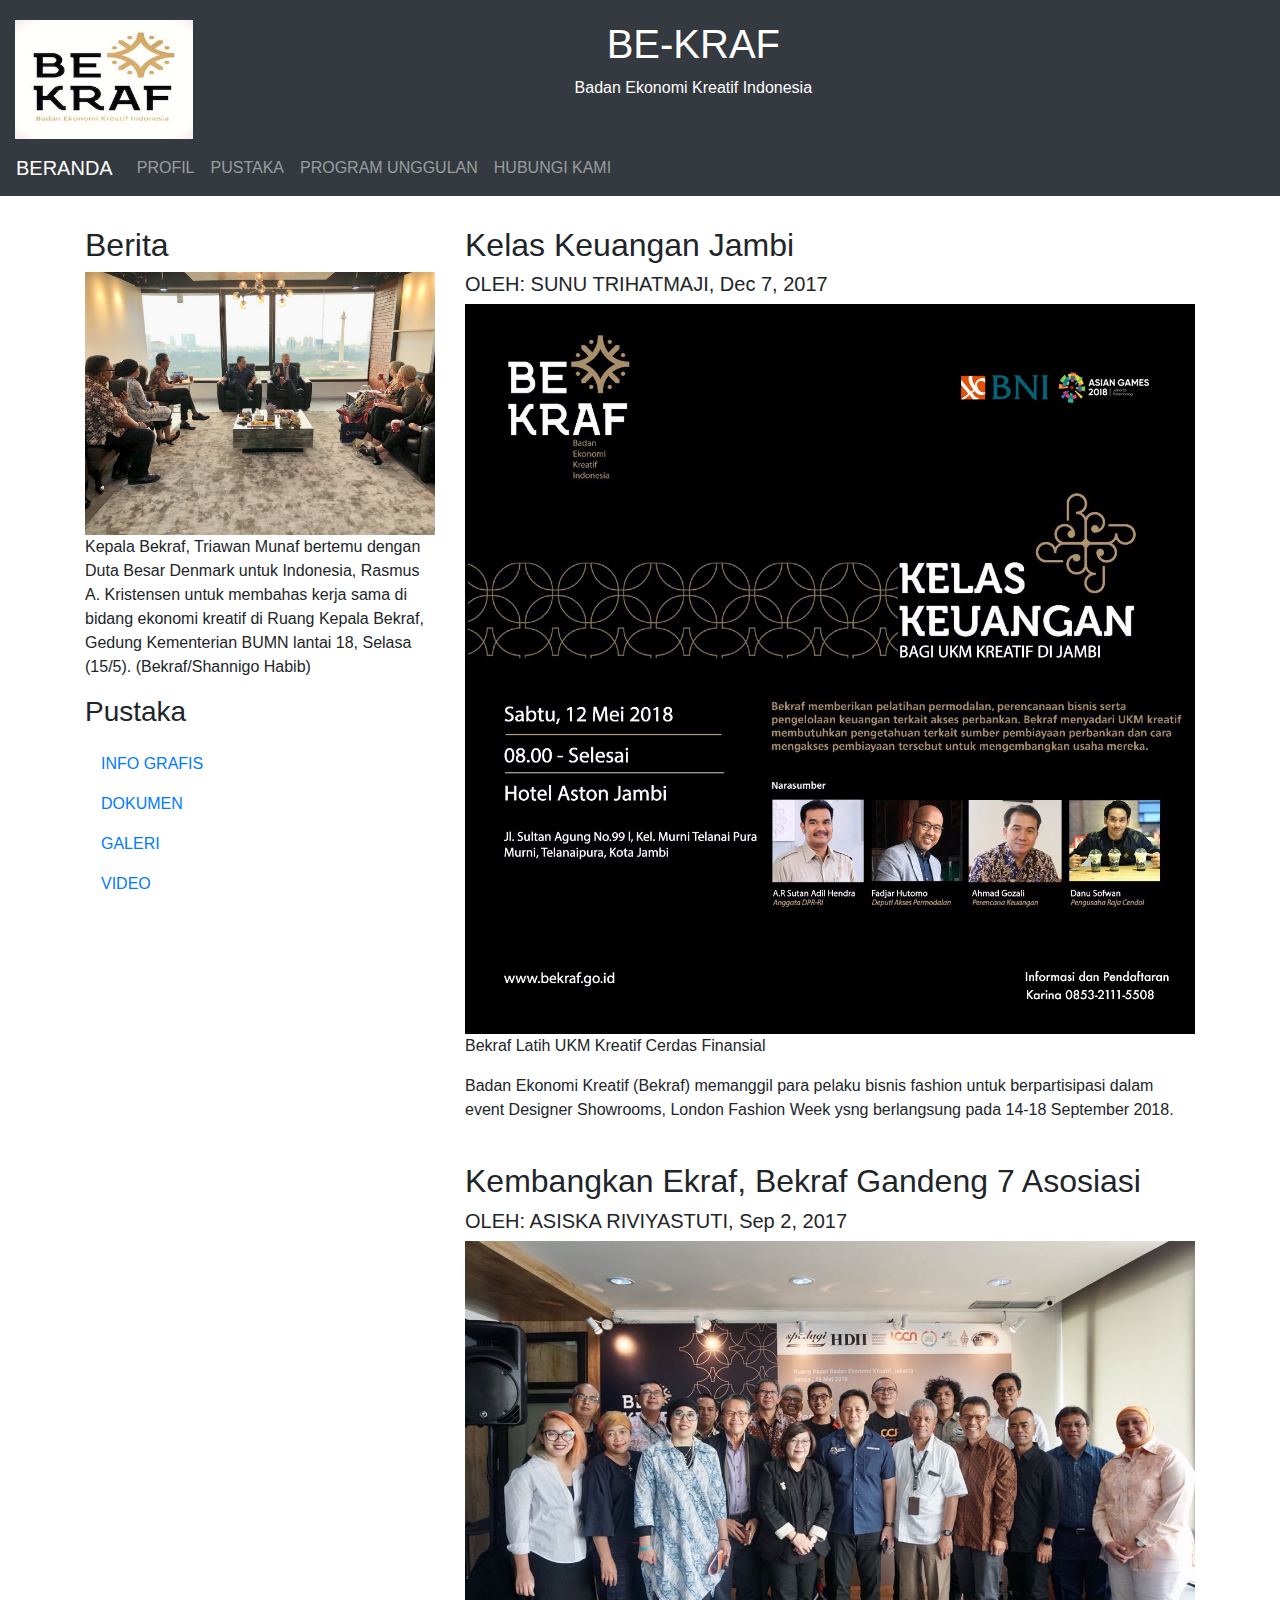
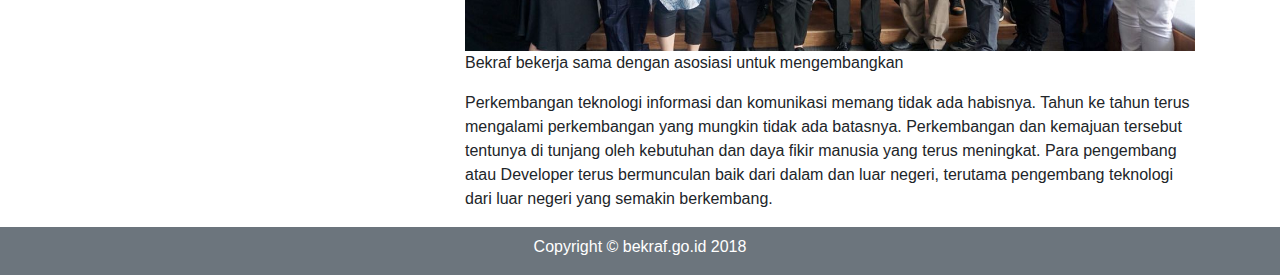
<file: kuis/index.html>
<!DOCTYPE html>
<html>
<head>
	<title>Be-KRAF</title>
	<link rel="stylesheet" type="text/css" href="css/bootstrap.css">
</head>
<body >
<div class="container-fluid bg-dark text-white" style="margin-bottom: 0px;" >
    <div class="row">
    <div class="col-md-4" style="margin-top: 20px;">
      <img src="images/bekraf.png" class="img-fluid" alt="Responsive image" style="width: 45%; height: auto;">
    </div>
  <div class="col-md-5 text-center" style="margin-top: 20px;">
  <h1>BE-KRAF</h1>
  <p>Badan Ekonomi Kreatif Indonesia</p> </div>
</div>
<div class="col-md-3"></div>
</div>

<nav class="navbar navbar-expand-sm bg-dark navbar-dark" style="margin-top: 0px;">
  <a class="navbar-brand" href="#">BERANDA</a>
  <button class="navbar-toggler" type="button" data-toggle="collapse" data-target="#collapsibleNavbar">
    <span class="navbar-toggler-icon"></span>
  </button>
  <div class="collapse navbar-collapse" id="collapsibleNavbar">
    <ul class="navbar-nav">
      <li class="nav-item">
        <a class="nav-link" href="#">PROFIL</a>
      </li>
      <li class="nav-item">
        <a class="nav-link" href="#">PUSTAKA</a>
      </li>
      <li class="nav-item">
        <a class="nav-link" href="#">PROGRAM UNGGULAN</a>
      </li>    
      <li class="nav-item">
        <a class="nav-link" href="#">HUBUNGI KAMI</a>
      </li>    
    </ul>
  </div>  
</nav>

<div class="container " style="margin-top:30px">
  <div class="row">
    <div class="col-sm-4">
      <h2>Berita</h2>
      <div ><img class="img-fluid" src="images/satu.jpeg"></div>
      <p>Kepala Bekraf, Triawan Munaf bertemu dengan Duta Besar Denmark untuk Indonesia, Rasmus A. Kristensen untuk membahas kerja sama di bidang ekonomi kreatif di Ruang Kepala Bekraf, Gedung Kementerian BUMN lantai 18, Selasa (15/5). (Bekraf/Shannigo Habib)</p>
      <h3>Pustaka</h3>
      <p></p>
      <ul class="nav nav-pills flex-column">
        <li class="nav-item">
          <a class="nav-link" href="#">INFO GRAFIS</a>
        </li>
        <li class="nav-item">
          <a class="nav-link" href="#">DOKUMEN</a>
        </li>
        <li class="nav-item">
          <a class="nav-link" href="#">GALERI</a>
        </li>
        <li class="nav-item">
          <a class="nav-link" href="#">VIDEO</a>
        </li>
      </ul>
      <hr class="d-sm-none">
    </div>
    <div class="col-sm-8">
      <h2>Kelas Keuangan Jambi</h2>
      <h5>OLEH: SUNU TRIHATMAJI, Dec 7, 2017</h5>
      <div ><img class="img-fluid" src="images/dua.jpeg"></div>
      <p>Bekraf Latih UKM Kreatif Cerdas Finansial</p>
      <p>Badan Ekonomi Kreatif (Bekraf) memanggil para pelaku bisnis fashion untuk berpartisipasi dalam event Designer Showrooms, London Fashion Week ysng berlangsung pada 14-18 September 2018.</p>
      <br>
      <h2>Kembangkan Ekraf, Bekraf Gandeng 7 Asosiasi</h2>
      <h5>OLEH: ASISKA RIVIYASTUTI, Sep 2, 2017</h5>
      <div><img class="img-fluid" src="images/tiga.jpeg"></div>
      <p>Bekraf bekerja sama dengan asosiasi untuk mengembangkan </p>
      <p>Perkembangan teknologi informasi dan komunikasi memang tidak ada habisnya. Tahun ke tahun terus mengalami perkembangan yang mungkin tidak ada batasnya. Perkembangan dan kemajuan tersebut tentunya di tunjang oleh kebutuhan dan daya fikir manusia yang terus meningkat. Para pengembang atau Developer terus bermunculan baik dari dalam dan luar negeri, terutama pengembang teknologi dari luar negeri yang semakin berkembang.</p>
    </div>
  </div>
</div>

<div class="container-fluid text-center bg-secondary text-white" style="margin-bottom:0">
 <div class="row">
 <div class="col" style="padding-top: 8px; padding-bottom: 0px;">
  <p>Copyright © bekraf.go.id 2018</p>
  </div>
</div></div>

</body>
</html>
</file>
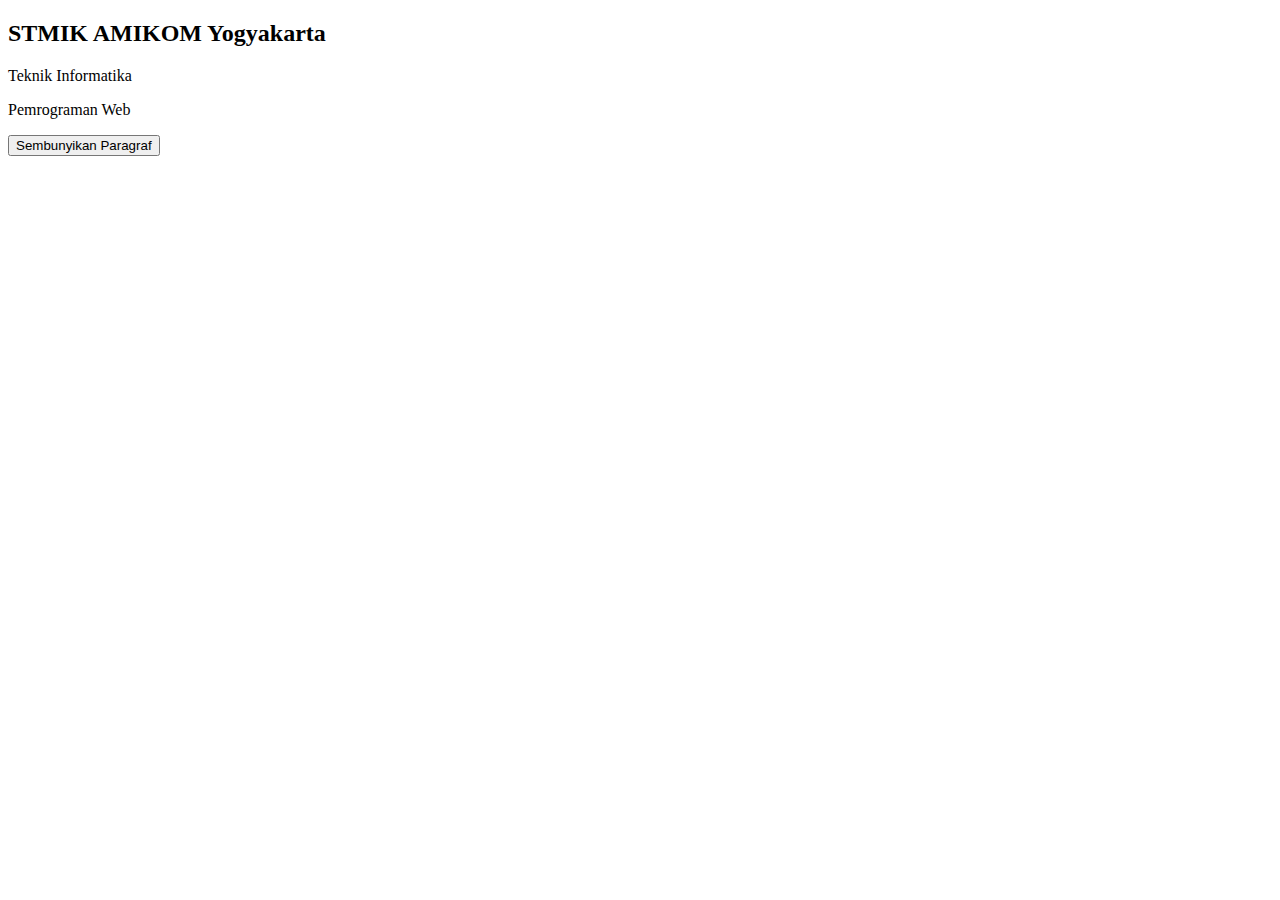
<file: jquery/latihan1.html>
<!DOCTYPE html>
<html>
<head>
	<title>Jquery selectors</title>
	<script src="js/jquery.min.js"></script>
<script>
	$(document).ready(function(){
		$("button").click(function(){
			$("p").hide();

		});
	});
</script>
</head>
<body>
<h2>STMIK AMIKOM Yogyakarta</h2>
<p>Teknik Informatika</p>
<p>Pemrograman Web</p>
<button>Sembunyikan Paragraf</button>
</body>
</html>
</file>
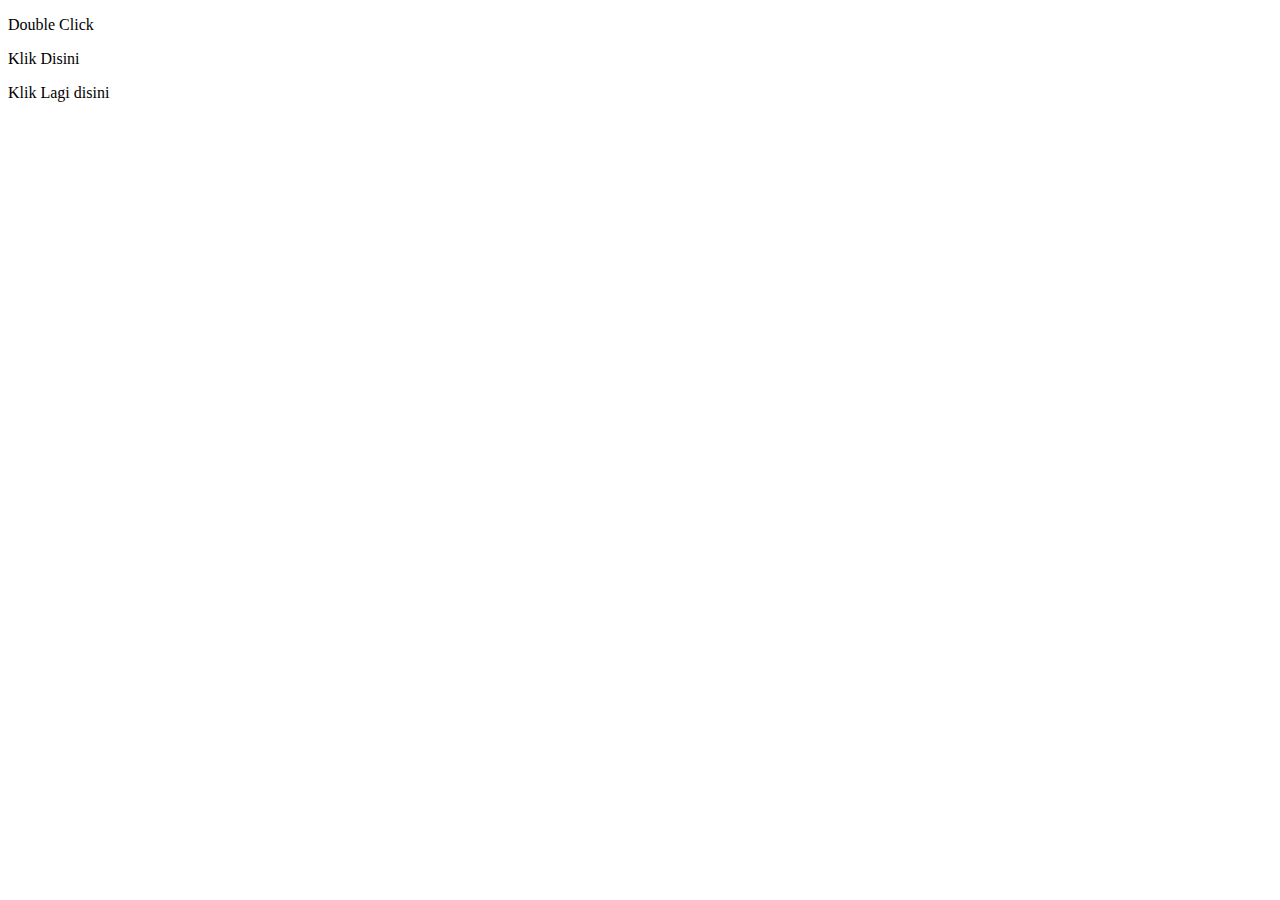
<file: jquery/latihan2.html>
<!DOCTYPE html>
<html>
<head>
	<title>jQuery Events</title>
	<script src="js/jquery.min.js"></script>
	<script>
	$(document).ready(function(){
	$("p").dblclick(function(){
		$(this).hide();
	});
	});
	</script>
	
</head>
<body>
<p>Double Click</p>
<p>Klik Disini</p>
<p>Klik Lagi disini</p>
</body>
</html>
</file>
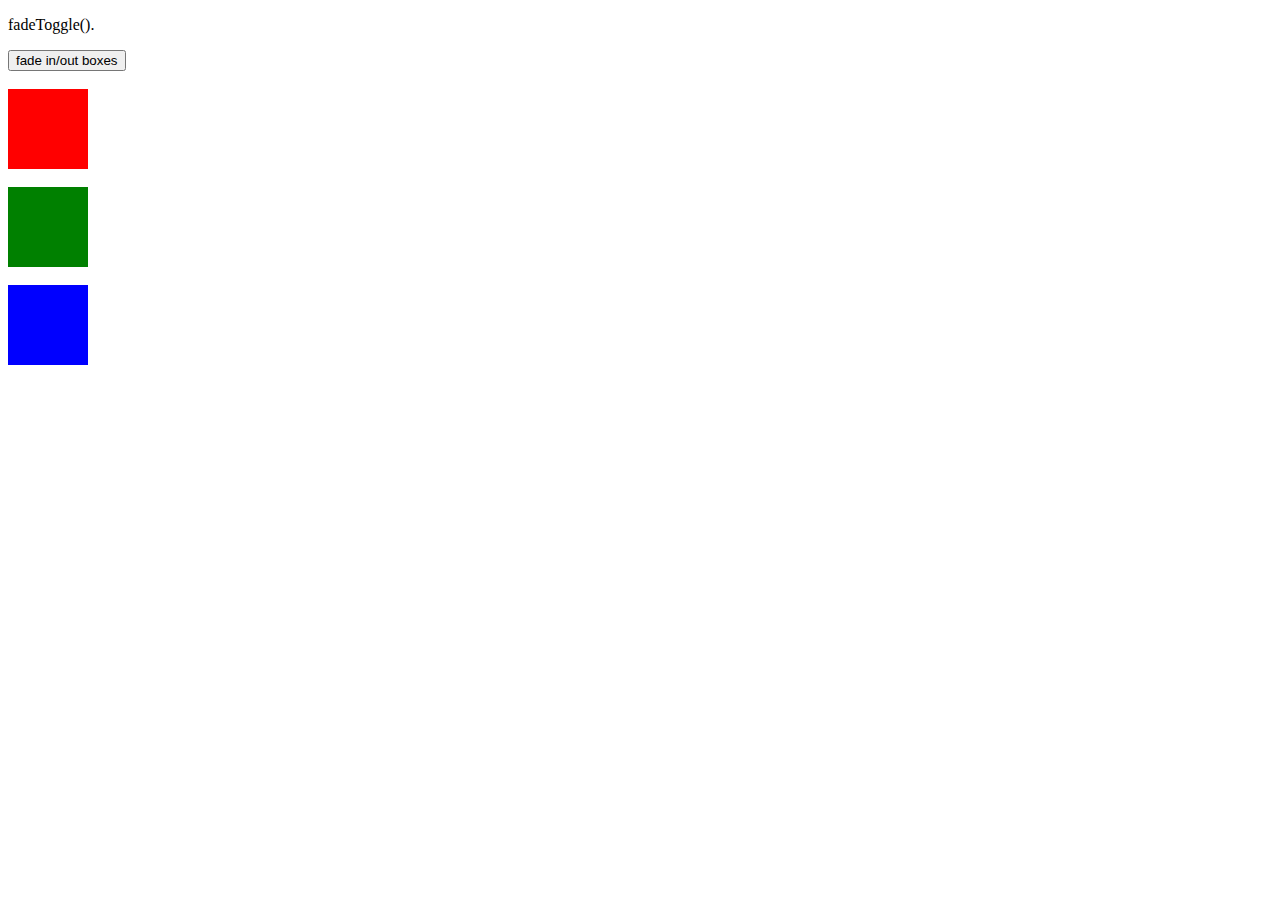
<file: jquery/latihan3.html>
<!DOCTYPE html>
<html>
<head>
	<title>jQuery Effects - Fading</title>
	<script src="js/jquery.min.js"></script>
	<script>
		$(document).ready(function(){
			$("button").click(function(){
				$("#div1").fadeToggle();
				$("#div2").fadeToggle("slow");
				$("#div3").fadeToggle(3000);
			});
		});
	</script>
</head>
<body>
<p>fadeToggle().</p>
<button>fade in/out boxes</button><br><br>

<div id="div1" style="width:80px;height:80px;background-color:red;"></div>
<br>
<div id="div2" style="width:80px;height:80px;background-color:green;"></div>
<br>
<div id="div3" style="width:80px;height:80px;background-color:blue;"></div>
</body>
</html>
</file>
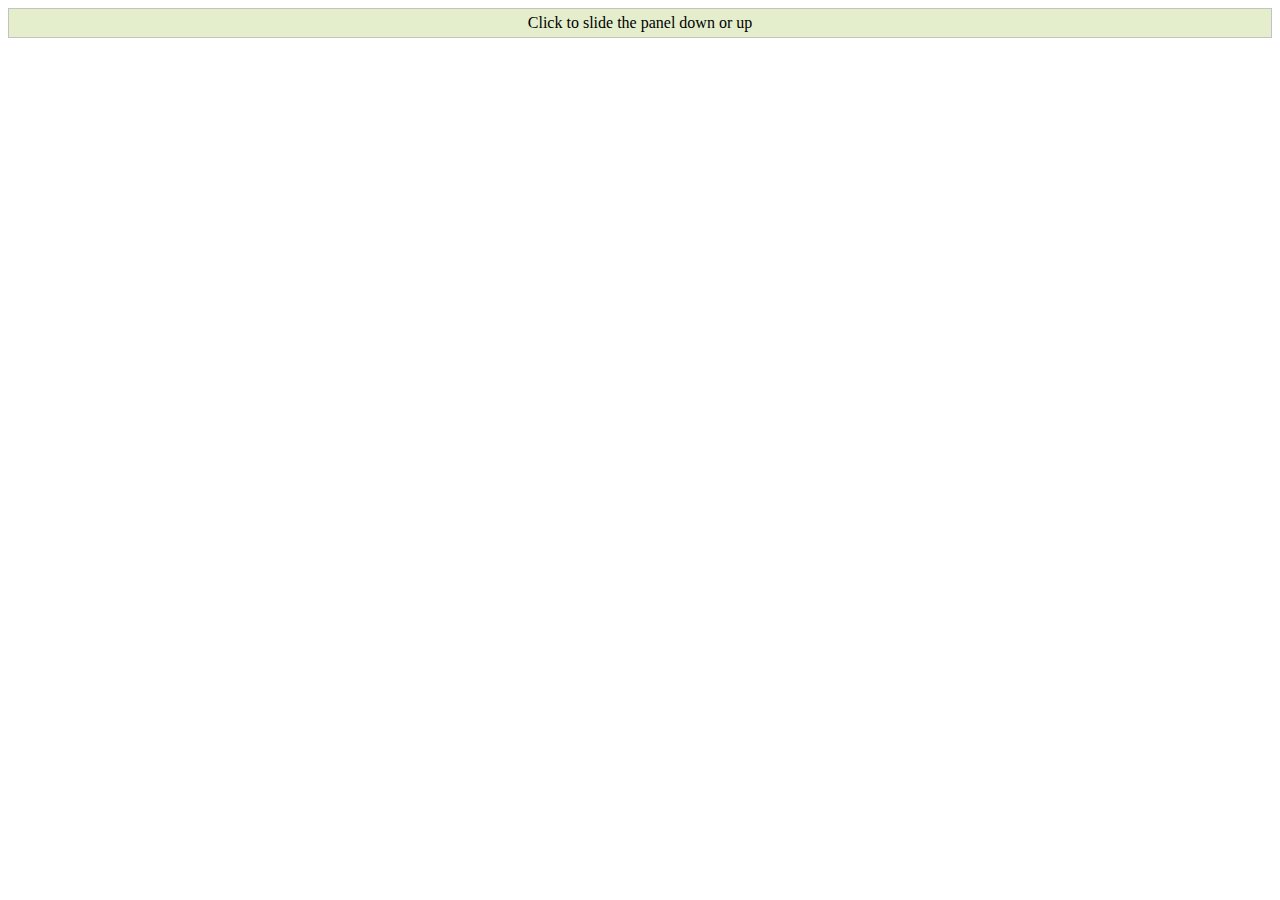
<file: jquery/latihan4.html>
<html>
<head>
<title>jQuery Effects - Sliding</title>
<script src="js/jquery.min.js"></script>
<script>
$(document).ready(function(){
$("#flip").click(function(){
$("#panel").slideToggle("slow");
});
});
</script>
<style>
#panel, #flip {
padding: 5px;
text-align: center;
background-color: #e5eecc;
border: solid 1px #c3c3c3;
}
#panel {
padding: 50px;
display: none;
}
</style>
</head>
<body>
<div id="flip">Click to slide the panel down or up</div>
<div id="panel">Hello world!</div>
</body>
</html>
</file>
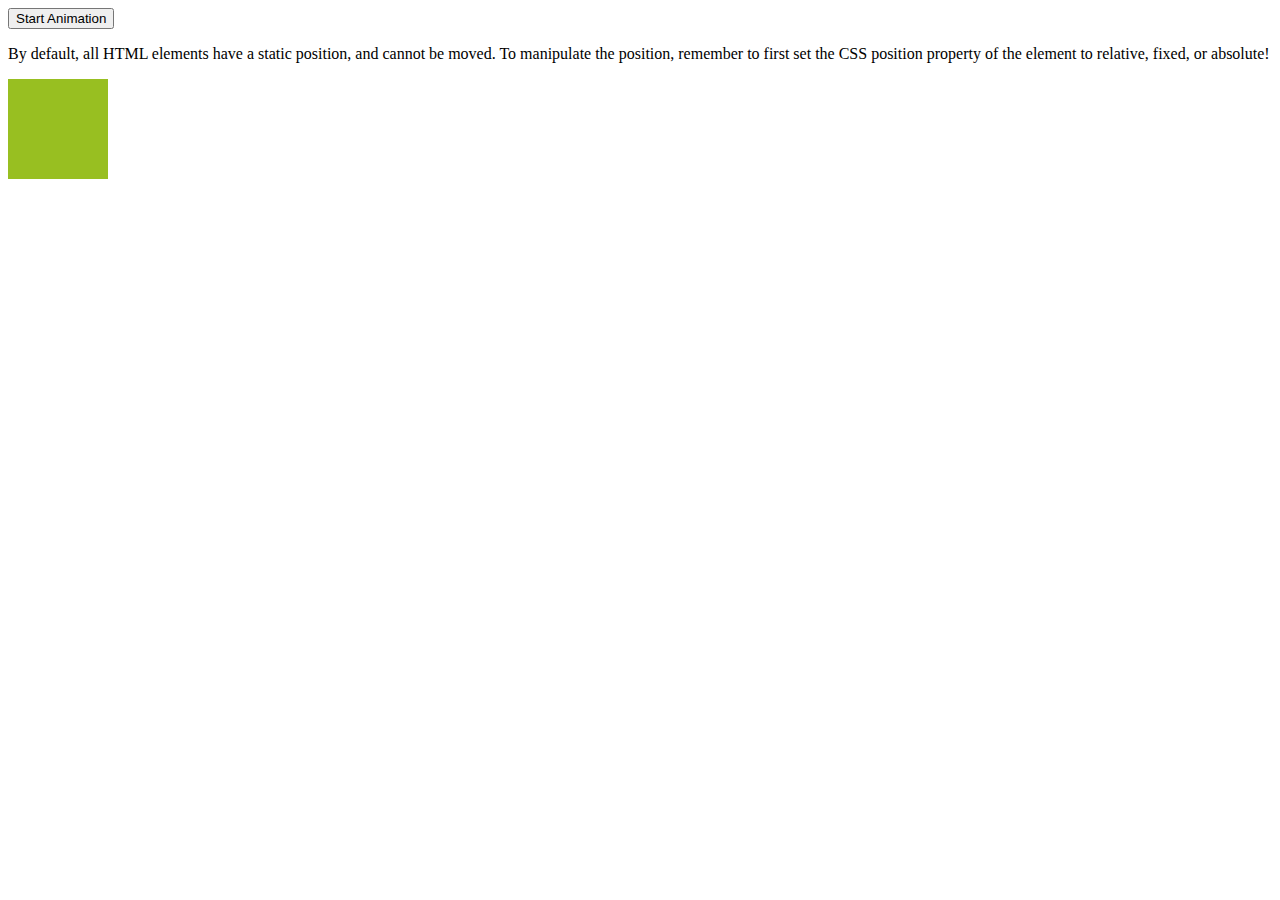
<file: jquery/latihan5.html>
<!DOCTYPE html>
<html>
<head>
<title>jQuery Effects - Animation</title>
<script src="js/jquery.min.js"></script>
<script>
$(document).ready(function(){
$("button").click(function(){
$("div").animate({
left: '250px',
opacity: '0.5',
height: '150px',
width: '150px'
});
});
});
</script>
</head>
<body>
<button>Start Animation</button>
<p>By default, all HTML elements have a static position, and
cannot be moved. To manipulate the position, remember to first set
the CSS position property of the element to relative, fixed, or
absolute!</p>
<div
style="background:#98bf21;height:100px;width:100px;position:absolu
te;"></div>
</body>
</html>
</file>
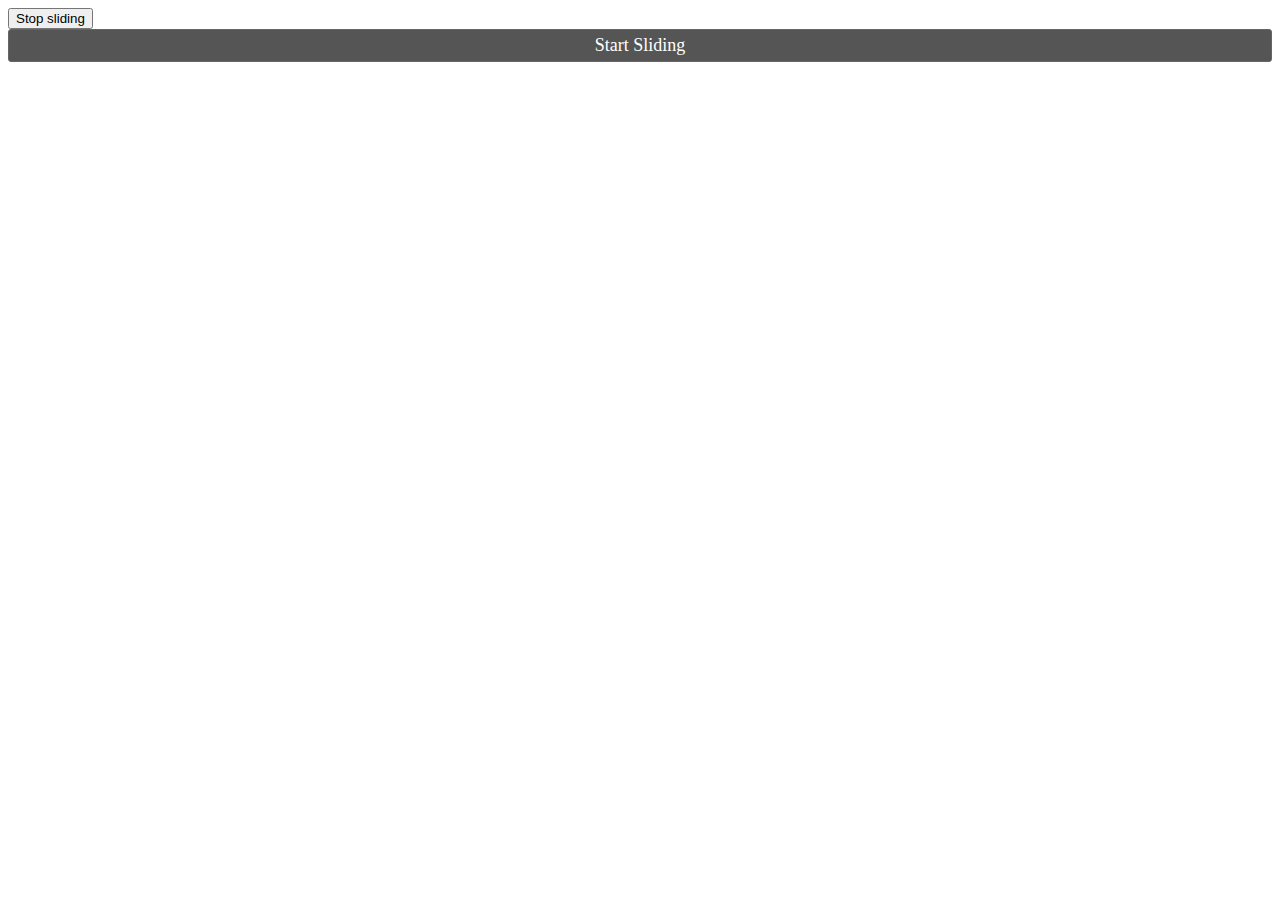
<file: jquery/latihan6.html>
<!DOCTYPE html>
<html>
<head>
<title>jQuery Stop Animations</title>
<script src="js/jquery.min.js"></script>
<script>
$(document).ready(function(){
$("#flip").click(function(){
$("#panel").slideDown(5000);
});
$("#stop").click(function(){
$("#panel").stop();
});
});
</script>
<style>
#panel, #flip {
padding: 5px;
font-size: 18px;
text-align: center;
background-color: #555;
color: white;
border: solid 1px #666;
border-radius: 3px;
}
#panel {
padding: 250px 50px;
display: none;
}
</style>
</head>
<body>
<button id="stop">Stop sliding</button>
<div id="flip">Start Sliding</div>
<div id="panel">klik menu stop agar berhenti</div>
</body>
</html>
</file>
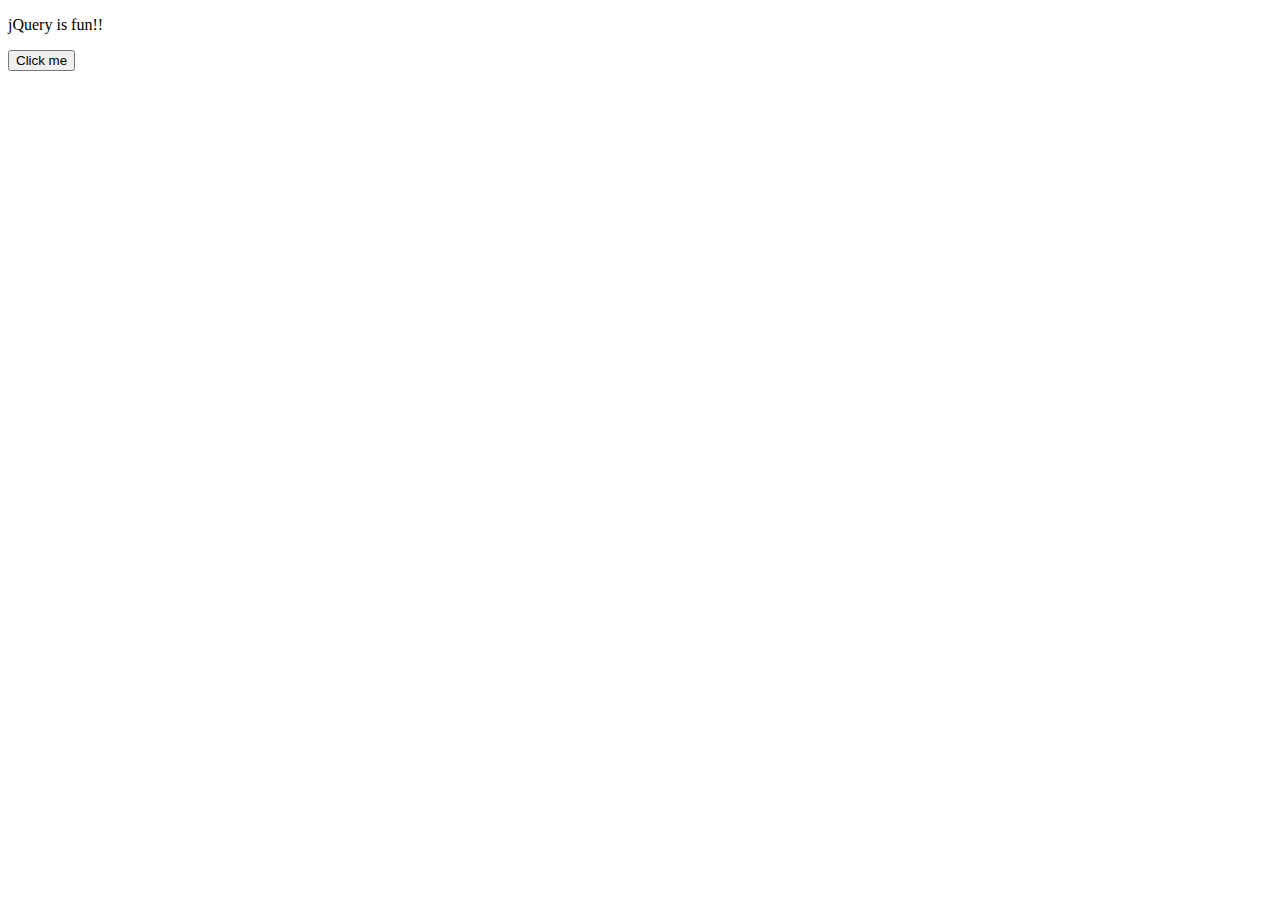
<file: jquery/latihan8.html>
<!DOCTYPE html>
<html>
<head>
<title>jQuery - Chaining</title>
<script src="js/jquery.min.js"></script>
<script>
$(document).ready(function(){
$("button").click(function(){
$("#p1").css("color",
"red").slideUp(2000).slideDown(2000);
});
});
</script>
</head>
<body>
<p id="p1">jQuery is fun!!</p>
<button>Click me</button>
</body>
</html>
</file>
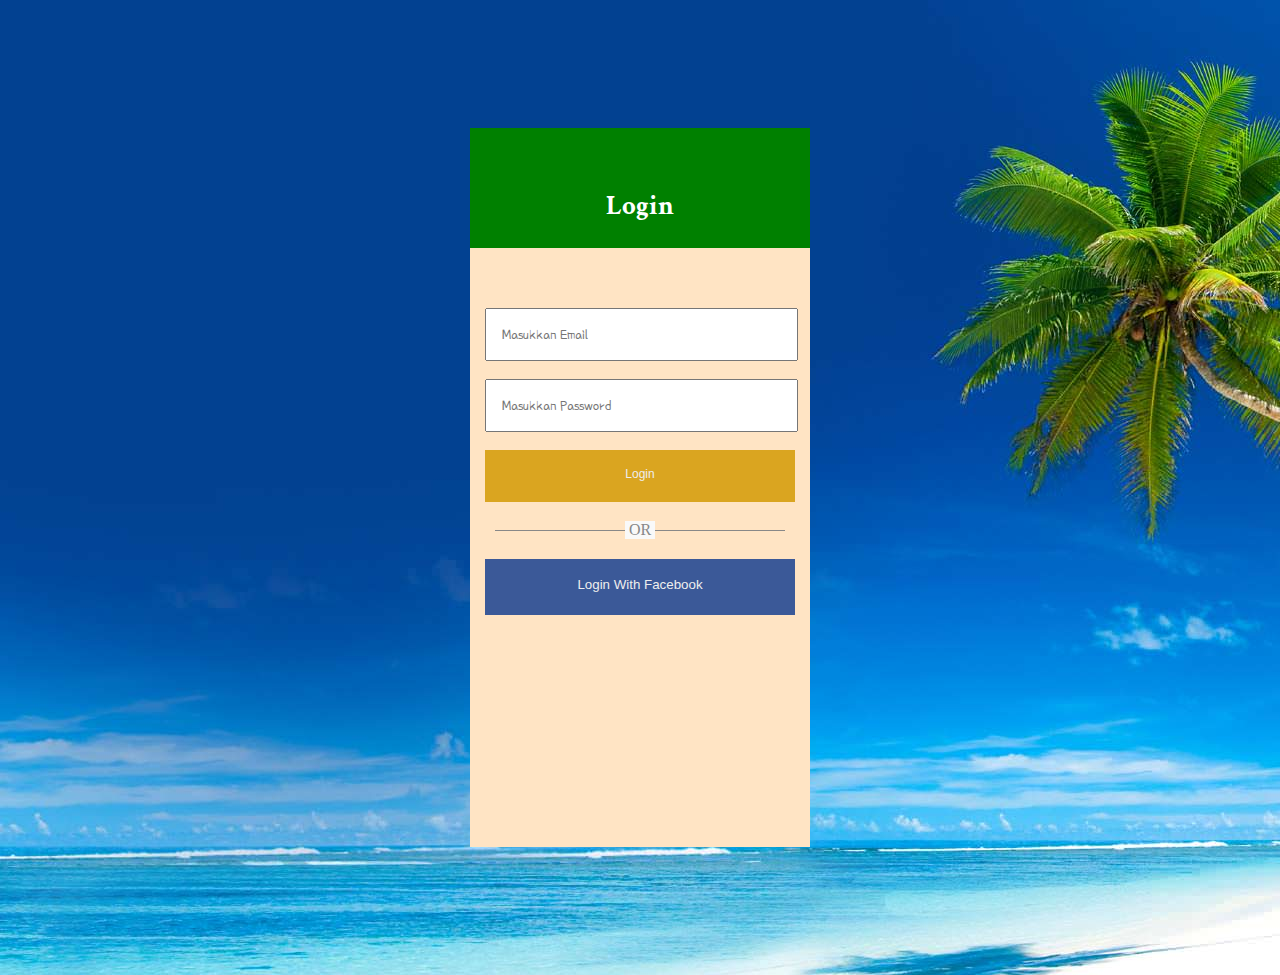
<file: Login/login.html>
<!DOCTYPE html>
<html>
<head>
    <title>Login form</title>
    <link rel="stylesheet" href="style.css">
    <link rel="stylesheet" href="animate.css">
    <link href="https://fonts.googleapis.com/css?family=Crimson+Text|Noto+Serif|Poor+Story|Yanone+Kaffeesatz" rel="stylesheet"> 
    <link rel="stylesheet" href="https://use.fontawesome.com/releases/v5.0.13/css/all.css" integrity="sha384-DNOHZ68U8hZfKXOrtjWvjxusGo9WQnrNx2sqG0tfsghAvtVlRW3tvkXWZh58N9jp" crossorigin="anonymous">
</head>
<body>
    <div class="login animated rollIn">
        <h3><i class="fab fa-angrycreative fa-5x animated bounceInDown bounceOut flip"></i><br>Login</h3>
            <form action="">
                <input class="inputform" type="email" placeholder="Masukkan Email">
                <input class="inputform" type="password" placeholder="Masukkan Password">
                <input class="submitform" type="submit" value="Login">
                <div class="border-p"></div>
                <p>OR</p>
                <button><i class="fab fa-facebook"></i> Login With Facebook</button>
                <iframe src="https://www.google.com/maps/embed?pb=!1m18!1m12!1m3!1d3953.5512007011157!2d110.4310606!3d-7.7312039!2m3!1f0!2f0!3f0!3m2!1i1024!2i768!4f13.1!3m3!1m2!1s0x2e7a5be81e46a3bf%3A0xa767944b76d74af!2sPerumahan+Pokoh+Baru!5e0!3m2!1sid!2sid!4v1528526465847" width="300" height="200" frameborder="0" style="border:0" allowfullscreen></iframe>
            </form>
    </div>
</body>
</html>
</file>
<file: Login/style.css>
body{
    margin: 0;
    padding: 0;
    background-image: url('background.jpg');
}
.login{
    max-width: 340px;
    margin:10% auto;
    background: #FFE4C4;
}
.login h3{
    text-align: center;
    padding: 25px 10px;
    background-color: #008000;
    color: #fff;
    font-size: 27px;
    font-family: 'Crimson Text', serif;
}

form{
    padding: 0;
    margin: auto;
    padding: 15px;
}
.inputform{
    width: 90%;
    padding: 1em;
    margin-top: 1.2em;
    color: #888;
    font-size: 15px;
    font-family: 'Poor Story', cursive;
}
.submitform{
    width: 100%;
    padding: 1.4em;
    margin: 1.5em 0;
    color: #888;
    background-color:#DAA520 ;
    border:none;
    color:#eee;
    border-bottom: 4px solid transparent;
    font-size: 12px;
    font-family: 
}
.submitform:hover{
    opacity: 0.8;
    border-color: #00adb1;
}
form p{
    text-align: center;
    color: #888;
    width: 30px;
    margin: 10px auto 0;
    background: #f9f9f9;
    position: relative;
    bottom: 20px;
}
.border-p{
    border-top: 1px solid #888;
    margin: 10px 10px;
}
button{
    background-color: #3b5998;
    width: 100%;
    padding: 1.4em;
    margin-bottom: 1em;
    color: #888; ;
    border:none;
    color:#eee;
    border-bottom: 4px solid transparent;
}
button:hover{
    opacity: 0.9;
    border-color: #3b3998;
}*/
</file>
